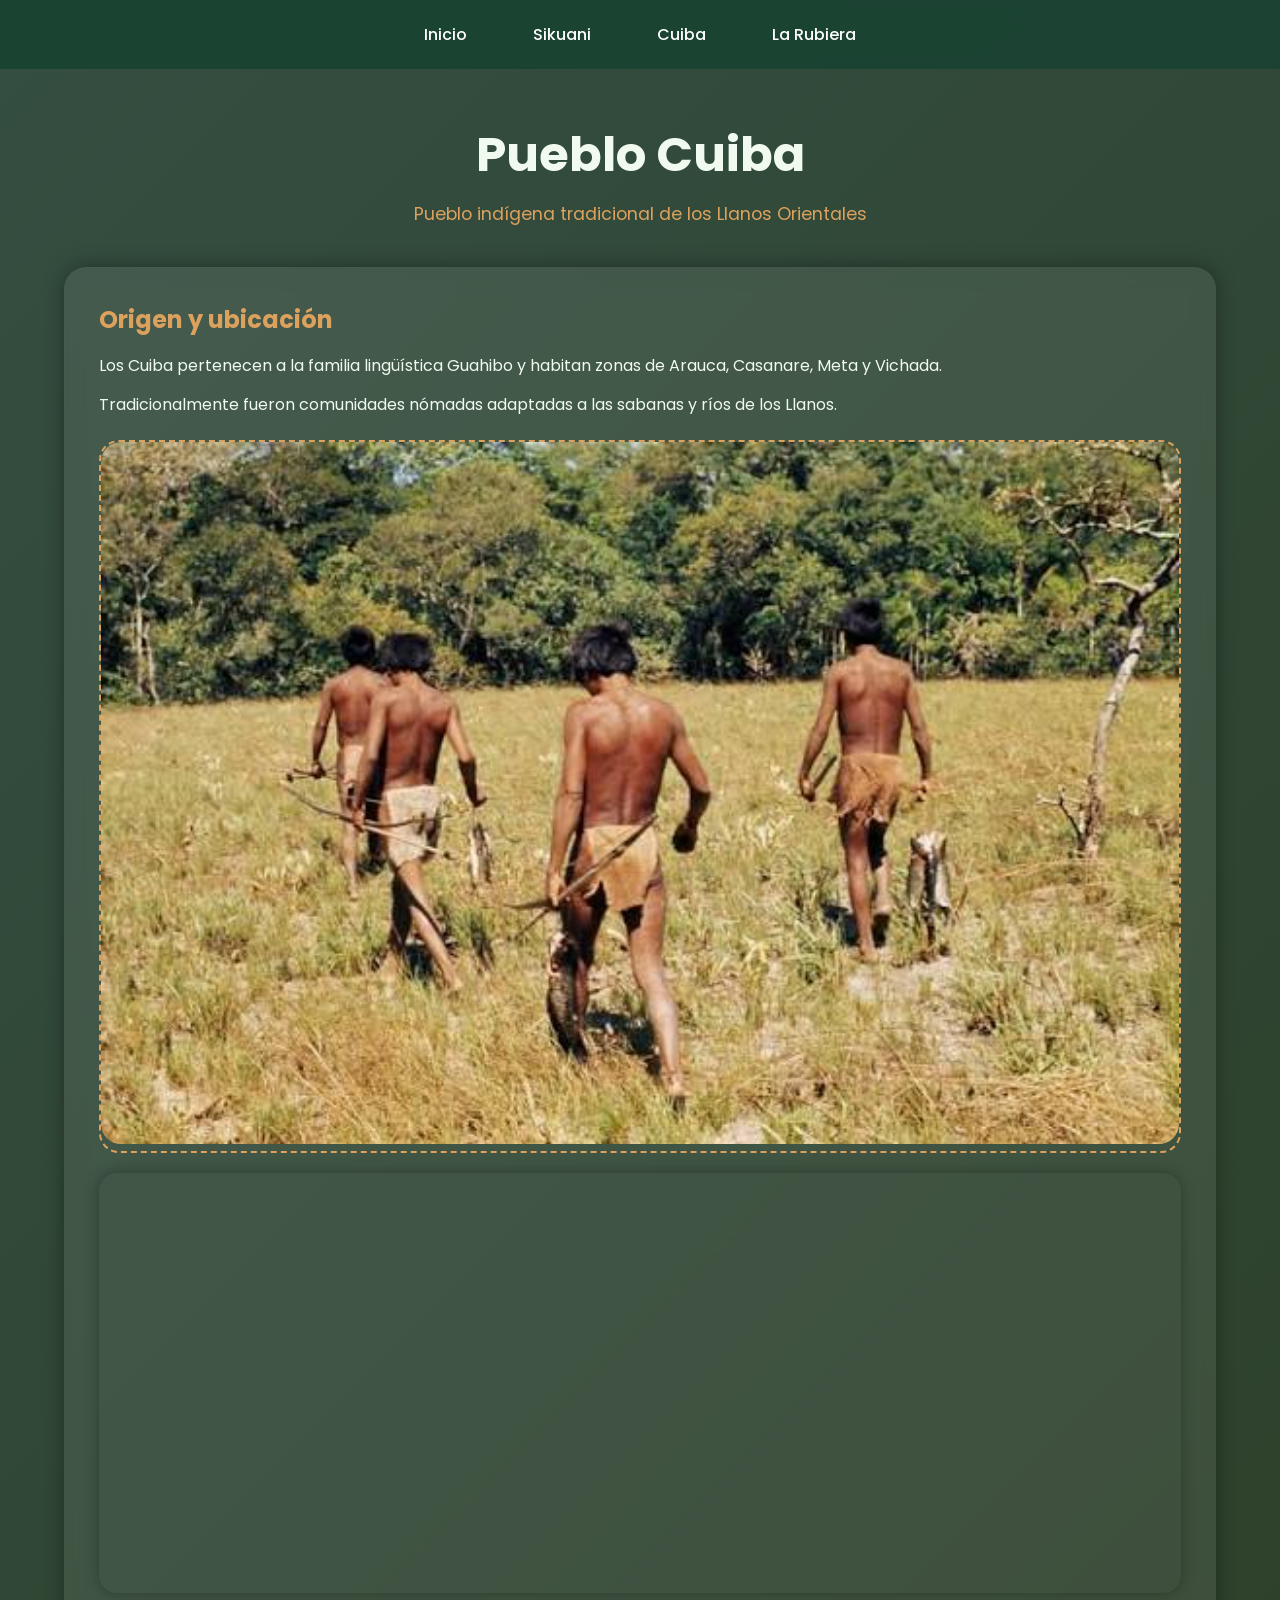
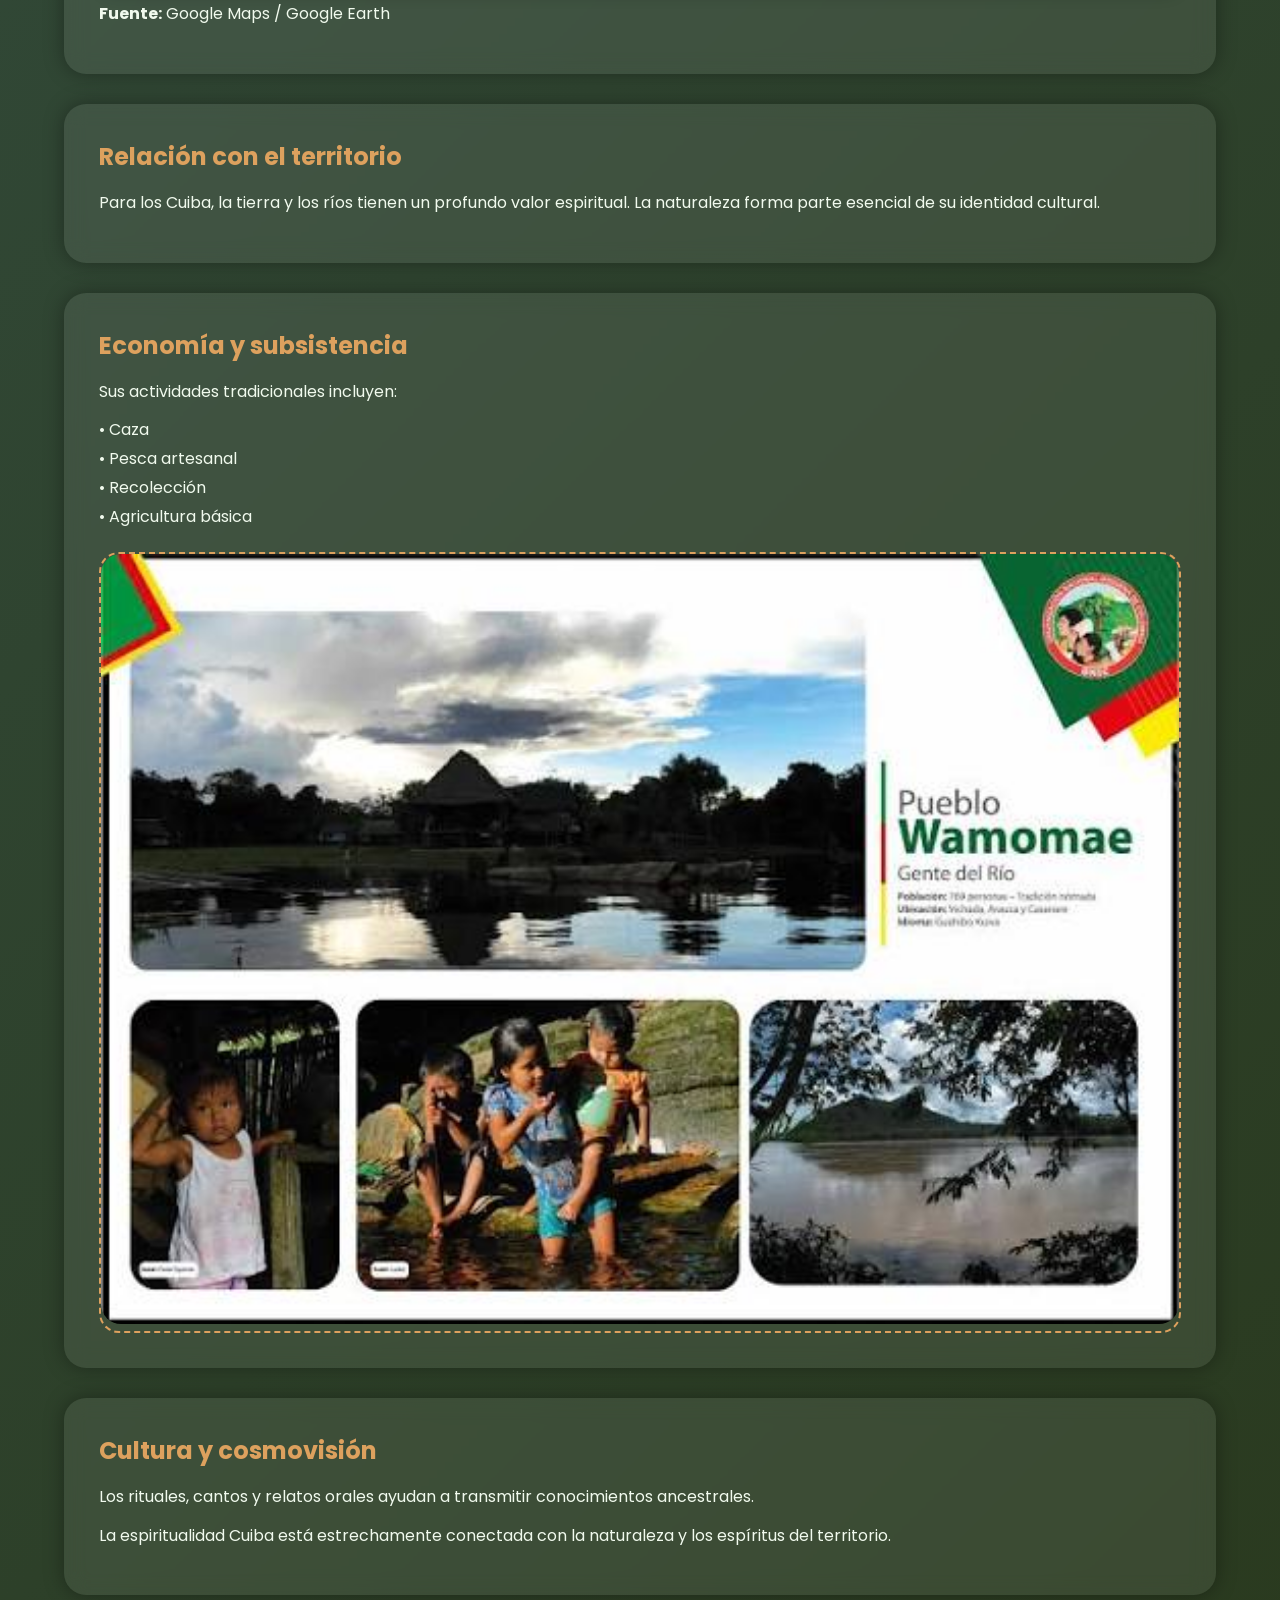
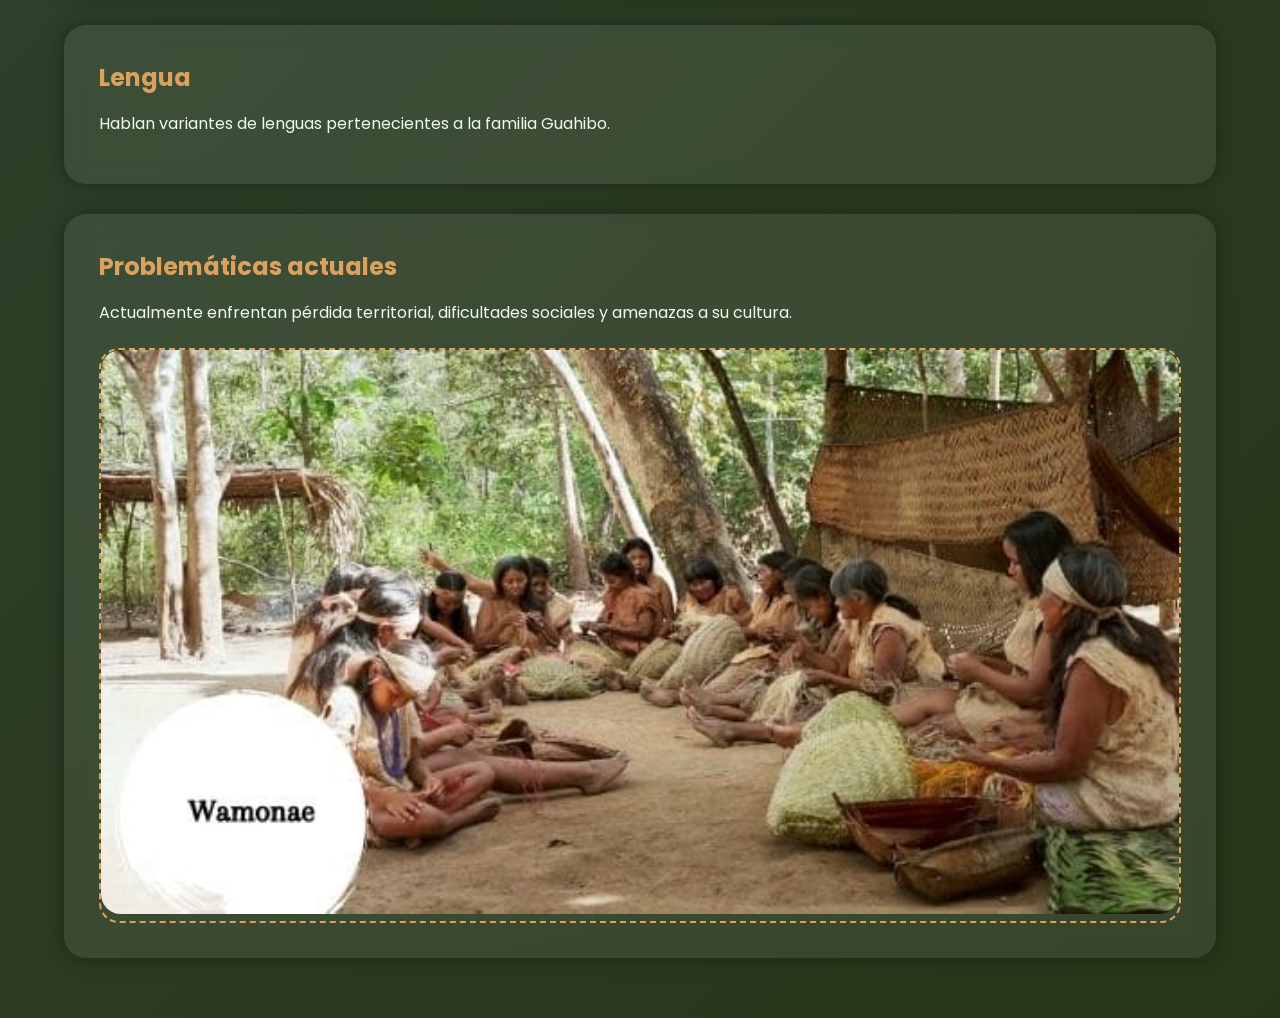
<file: cuiba.html>
<!-- ========================= -->
<!--         cuiba.html        -->
<!-- ========================= -->

<!DOCTYPE html>
<html lang="es">
<head>

<meta charset="UTF-8">
<meta name="viewport" content="width=device-width, initial-scale=1.0">

<title>Cuiba</title>

<link rel="stylesheet" href="estilos.css">

<link href="https://fonts.googleapis.com/css2?family=Poppins:wght@300;500;600&display=swap" rel="stylesheet">

</head>

<body>

<nav>
    <a href="index.html">Inicio</a>
    <a href="sikuani.html">Sikuani</a>
    <a href="cuiba.html">Cuiba</a>
    <a href="rubiera.html">La Rubiera</a>
</nav>

<div class="container">

    <h1 class="titulo">Pueblo Cuiba</h1>

    <p class="subtitulo">
        Pueblo indígena tradicional de los Llanos Orientales
    </p>

    <!-- ORIGEN -->
    <div class="card-big">

        <h2>Origen y ubicación</h2>

        <p>
        Los Cuiba pertenecen a la familia lingüística Guahibo
        y habitan zonas de Arauca, Casanare, Meta y Vichada.
        </p>

        <p>
        Tradicionalmente fueron comunidades nómadas
        adaptadas a las sabanas y ríos de los Llanos.
        </p>

        <!-- IMAGEN -->
        <div style="
            margin-top:20px;
            border-radius:20px;
            overflow:hidden;
            border:2px dashed #dda15e;
        ">

            <img src="imagenes/imagen4.jpeg"
            style="
                width:100%;
                border-radius:20px;
            ">

        </div>

        <iframe src="https://www.google.com/maps?q=Casanare,Colombia&output=embed"></iframe>

        <p><strong>Fuente:</strong> Google Maps / Google Earth</p>

    </div>

    <!-- TERRITORIO -->
    <div class="card-big">

        <h2>Relación con el territorio</h2>

        <p>
        Para los Cuiba, la tierra y los ríos tienen un profundo valor espiritual.
        La naturaleza forma parte esencial de su identidad cultural.
        </p>

    </div>

    <!-- ECONOMIA -->
    <div class="card-big">

        <h2>Economía y subsistencia</h2>

        <p>
        Sus actividades tradicionales incluyen:
        </p>

        <p>
        • Caza<br>
        • Pesca artesanal<br>
        • Recolección<br>
        • Agricultura básica
        </p>

        <!-- IMAGEN -->
        <div style="
            margin-top:20px;
            border-radius:20px;
            overflow:hidden;
            border:2px dashed #dda15e;
        ">

            <img src="imagenes/imagen6.jpeg"
            style="
                width:100%;
                border-radius:20px;
            ">

        </div>

    </div>

    <!-- CULTURA -->
    <div class="card-big">

        <h2>Cultura y cosmovisión</h2>

        <p>
        Los rituales, cantos y relatos orales
        ayudan a transmitir conocimientos ancestrales.
        </p>

        <p>
        La espiritualidad Cuiba está estrechamente conectada
        con la naturaleza y los espíritus del territorio.
        </p>

    </div>

    <!-- LENGUA -->
    <div class="card-big">

        <h2>Lengua</h2>

        <p>
        Hablan variantes de lenguas pertenecientes
        a la familia Guahibo.
        </p>

    </div>

    <!-- PROBLEMAS -->
    <div class="card-big">

        <h2>Problemáticas actuales</h2>

        <p>
        Actualmente enfrentan pérdida territorial,
        dificultades sociales y amenazas a su cultura.
        </p>

        <!-- IMAGEN -->
        <div style="
            margin-top:20px;
            border-radius:20px;
            overflow:hidden;
            border:2px dashed #dda15e;
        ">

            <img src="imagenes/imagen5.jpeg"
            style="
                width:100%;
                border-radius:20px;
            ">

        </div>

    </div>

</div>

</body>
</html>
</file>
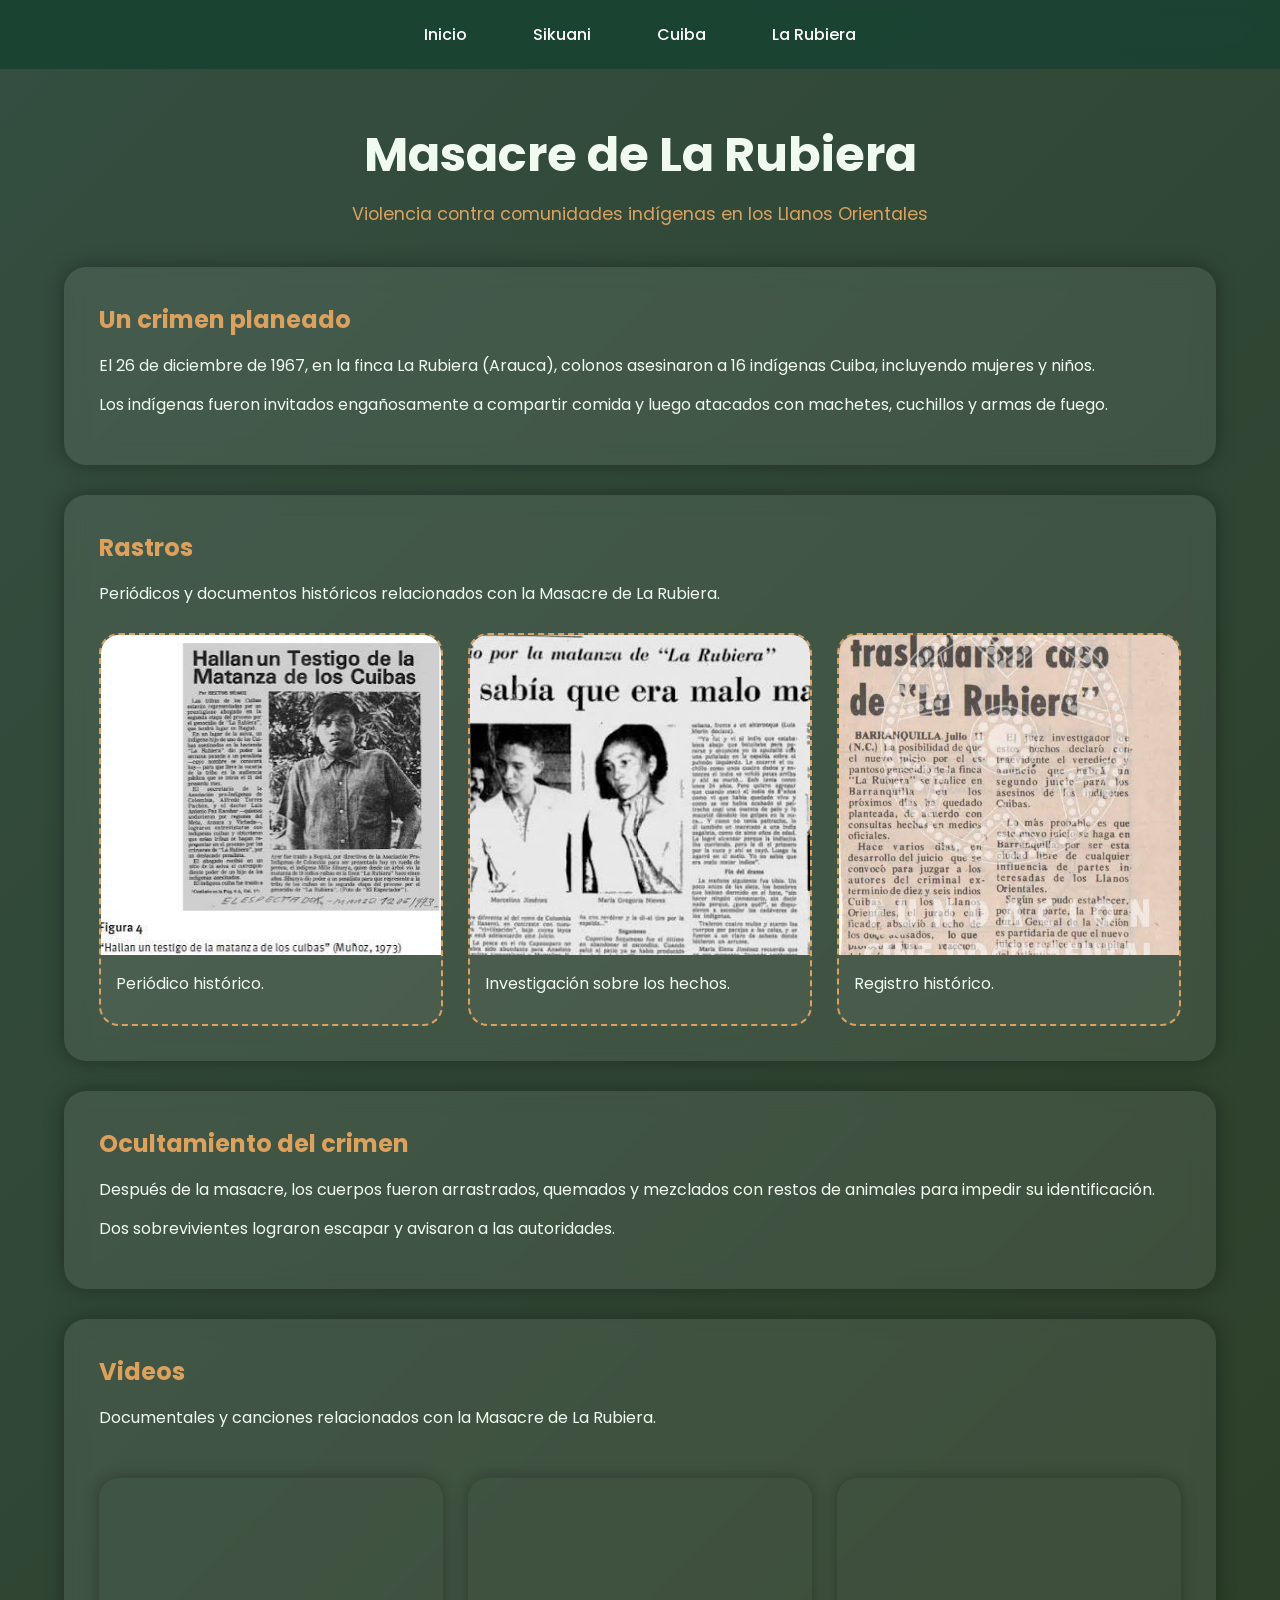
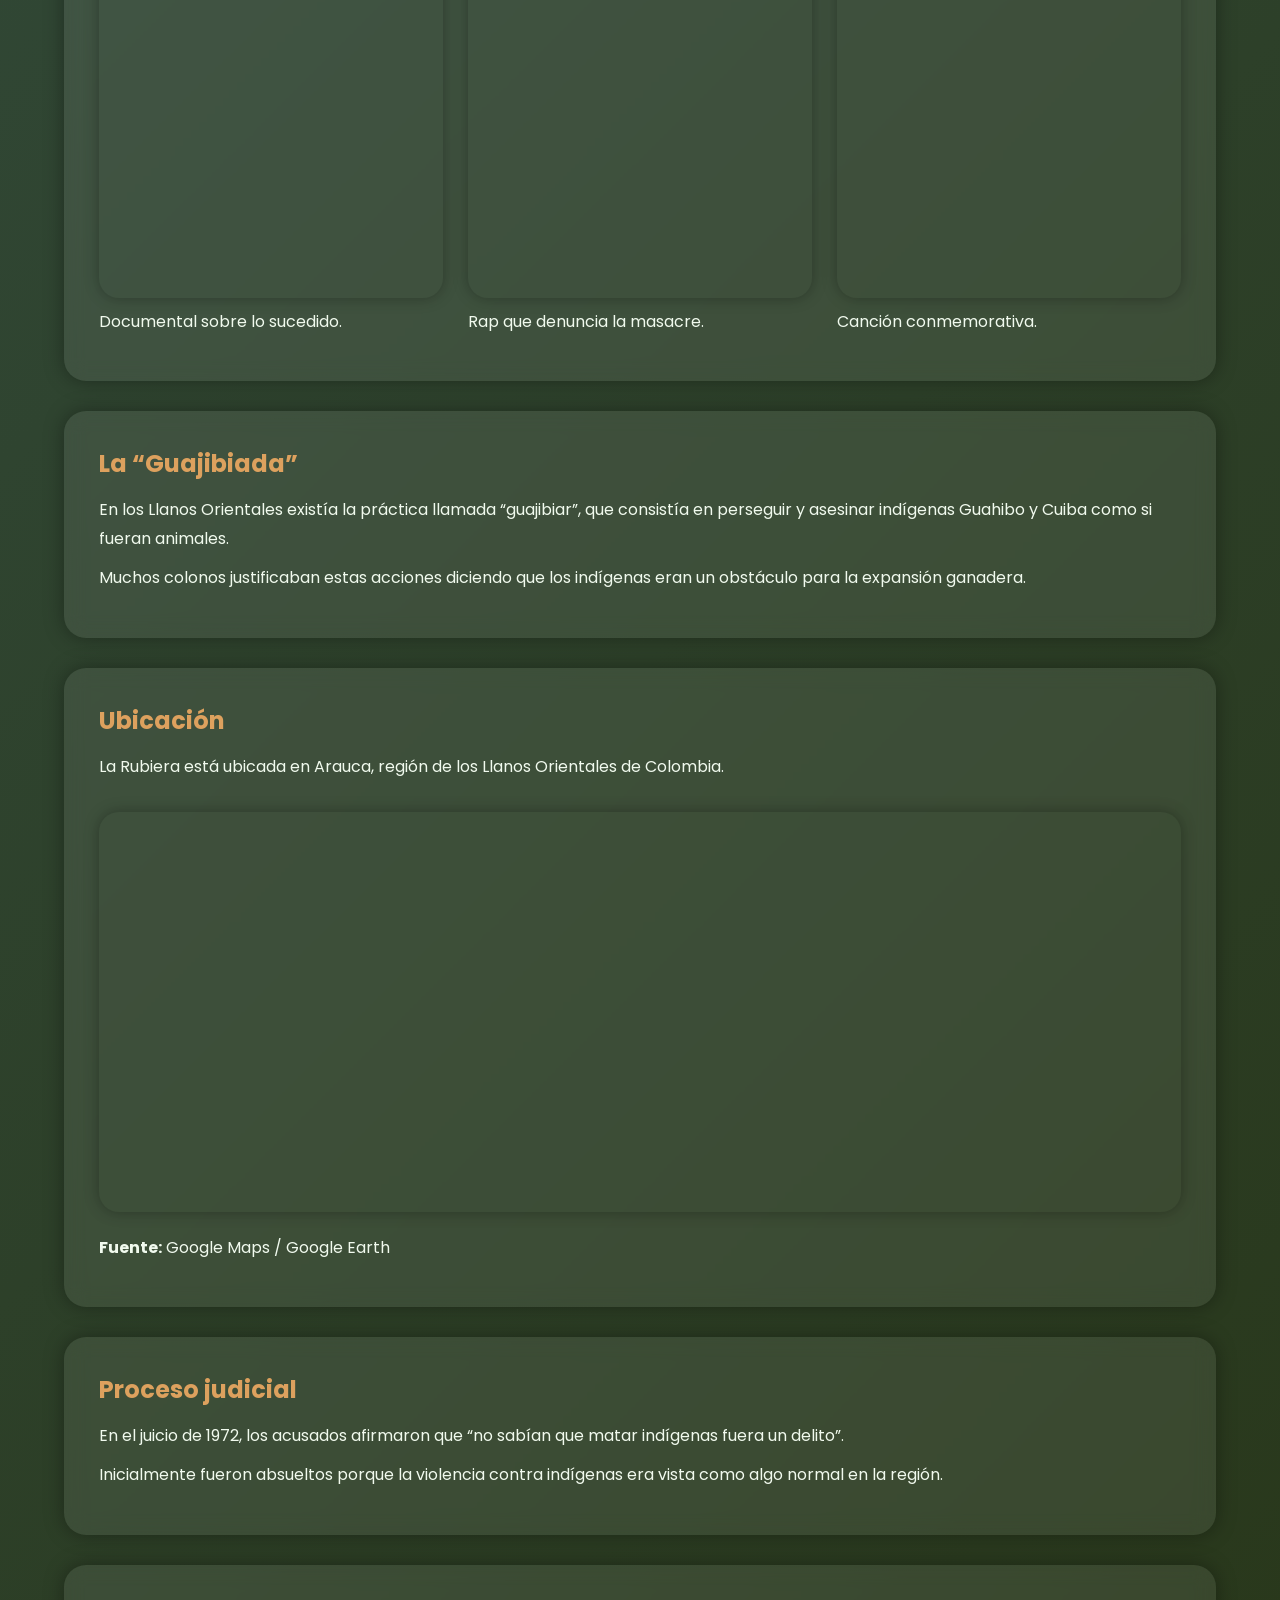
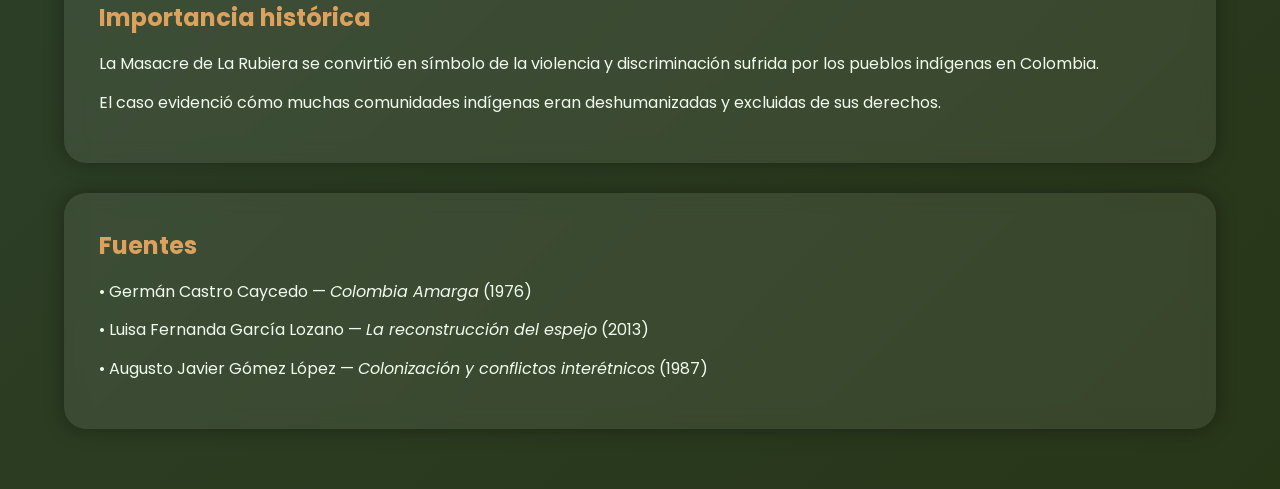
<file: rubiera.html>
<!DOCTYPE html>
<html lang="es">
<head>

<meta charset="UTF-8">
<meta name="viewport" content="width=device-width, initial-scale=1.0">

<title>Masacre de La Rubiera</title>

<link rel="stylesheet" href="estilos.css">

<link href="https://fonts.googleapis.com/css2?family=Poppins:wght@300;500;600&display=swap" rel="stylesheet">

</head>

<body>

<!-- NAVBAR -->
<nav>
    <a href="index.html">Inicio</a>
    <a href="sikuani.html">Sikuani</a>
    <a href="cuiba.html">Cuiba</a>
    <a href="rubiera.html">La Rubiera</a>
</nav>

<!-- CONTENIDO -->
<div class="container">

    <h1 class="titulo">Masacre de La Rubiera</h1>

    <p class="subtitulo">
        Violencia contra comunidades indígenas en los Llanos Orientales
    </p>

    <!-- INTRO -->
    <div class="card-big">

        <h2>Un crimen planeado</h2>

        <p>
        El 26 de diciembre de 1967, en la finca La Rubiera (Arauca),
        colonos asesinaron a 16 indígenas Cuiba, incluyendo mujeres y niños.
        </p>

        <p>
        Los indígenas fueron invitados engañosamente a compartir comida
        y luego atacados con machetes, cuchillos y armas de fuego.
        </p>

    </div>

    <!-- GALERÍA PRINCIPAL -->
    <div class="card-big">

        <h2>Rastros</h2>

        <p>
        Periódicos y documentos históricos relacionados
        con la Masacre de La Rubiera.
        </p>

        <div style="
            margin-top:25px;
            display:grid;
            grid-template-columns:repeat(auto-fit,minmax(250px,1fr));
            gap:25px;
        ">

            <!-- IMAGEN 1 -->
            <div style="
                background:rgba(255,255,255,0.05);
                border-radius:20px;
                overflow:hidden;
                border:2px dashed #dda15e;
                transition:0.4s;
            ">

                <img src="imagenes/imagen7.jpeg"
                style="
                     width:100%;
                     height:320px;
                     object-fit:cover;
                     display:block;
                ">

                <div style="padding:15px;">
                    <p>Periódico histórico.</p>
                </div>

            </div>

            <!-- IMAGEN 2 -->
            <div style="
                background:rgba(255,255,255,0.05);
                border-radius:20px;
                overflow:hidden;
                border:2px dashed #dda15e;
                transition:0.4s;
            ">

                <img src="imagenes/imagen8.jpeg"
                style="
                    width:100%;
                    height:320px;
                    object-fit:cover;
                    display:block;
                ">

                <div style="padding:15px;">
                    <p>Investigación sobre los hechos.</p>
                </div>

            </div>

            <!-- IMAGEN 3 -->
            <div style="
                background:rgba(255,255,255,0.05);
                border-radius:20px;
                overflow:hidden;
                border:2px dashed #dda15e;
                transition:0.4s;
            ">

                <img src="imagenes/imagen9.jpeg"
                style="
                     width:100%;
                     height:320px;
                     object-fit:cover;
                     display:block;
                ">

                <div style="padding:15px;">
                    <p>Registro histórico.</p>
                </div>

            </div>

        </div>

    </div>

    <!-- OCULTAMIENTO -->
    <div class="card-big">

        <h2>Ocultamiento del crimen</h2>

        <p>
        Después de la masacre, los cuerpos fueron arrastrados,
        quemados y mezclados con restos de animales para impedir
        su identificación.
        </p>

        <p>
        Dos sobrevivientes lograron escapar y avisaron a las autoridades.
        </p>

    </div>

    <!-- VIDEOS -->
    <div class="card-big">

        <h2>Videos</h2>

        <p>
        Documentales y canciones relacionados
        con la Masacre de La Rubiera.
        </p>

        <div style="
            margin-top:25px;
            display:grid;
            grid-template-columns:repeat(auto-fit,minmax(300px,1fr));
            gap:25px;
            align-items:start;
        ">

            <!-- VIDEO 1 -->
            <div>

                <iframe
                    width="100%"
                    height="220"
                    src="https://www.youtube.com/embed/QMyDn4wjnBc"
                    title="Video 1"
                    frameborder="0"
                    allowfullscreen
                    style="
                        border-radius:20px;
                        display:block;
                    ">
                </iframe>

                <p style="margin-top:10px;">
                    Documental sobre lo sucedido.
                </p>

            </div>

            <!-- VIDEO 2 -->
            <div>

                <iframe
                    width="100%"
                    height="220"
                    src="https://www.youtube.com/embed/BCNeJM_neHM"
                    title="Video 2"
                    frameborder="0"
                    allowfullscreen
                    style="
                        border-radius:20px;
                        display:block;
                    ">
                </iframe>

                <p style="margin-top:10px;">
                    Rap que denuncia la masacre.
                </p>

            </div>

            <!-- VIDEO 3 -->
            <div>

                <iframe
                    width="100%"
                    height="220"
                    src="https://www.youtube.com/embed/5EFR0X1fIv4"
                    title="Video 3"
                    frameborder="0"
                    allowfullscreen
                    style="
                        border-radius:20px;
                        display:block;
                    ">
                </iframe>

                <p style="margin-top:10px;">
                    Canción conmemorativa.
                </p>

            </div>

        </div>

    </div>

    <!-- GUAJIBIADA -->
    <div class="card-big">

        <h2>La “Guajibiada”</h2>

        <p>
        En los Llanos Orientales existía la práctica llamada
        “guajibiar”, que consistía en perseguir y asesinar indígenas
        Guahibo y Cuiba como si fueran animales.
        </p>

        <p>
        Muchos colonos justificaban estas acciones diciendo que
        los indígenas eran un obstáculo para la expansión ganadera.
        </p>

    </div>

    <!-- MAPA -->
    <div class="card-big">

        <h2>Ubicación</h2>

        <p>
        La Rubiera está ubicada en Arauca,
        región de los Llanos Orientales de Colombia.
        </p>

        <iframe
            src="https://www.google.com/maps?q=Arauca,Colombia&output=embed"
            style="
                width:100%;
                height:400px;
                border:none;
                border-radius:20px;
                margin-top:20px;
            ">
        </iframe>

        <p style="margin-top:15px;">
            <strong>Fuente:</strong> Google Maps / Google Earth
        </p>

    </div>

    <!-- JUICIO -->
    <div class="card-big">

        <h2>Proceso judicial</h2>

        <p>
        En el juicio de 1972, los acusados afirmaron que
        “no sabían que matar indígenas fuera un delito”.
        </p>

        <p>
        Inicialmente fueron absueltos porque la violencia
        contra indígenas era vista como algo normal en la región.
        </p>

    </div>

    <!-- IMPORTANCIA -->
    <div class="card-big">

        <h2>Importancia histórica</h2>

        <p>
        La Masacre de La Rubiera se convirtió en símbolo
        de la violencia y discriminación sufrida por los pueblos indígenas
        en Colombia.
        </p>

        <p>
        El caso evidenció cómo muchas comunidades indígenas
        eran deshumanizadas y excluidas de sus derechos.
        </p>

    </div>

    <!-- FUENTES -->
    <div class="card-big">

        <h2>Fuentes</h2>

        <p>
        • Germán Castro Caycedo —
        <i>Colombia Amarga</i> (1976)
        </p>

        <p>
        • Luisa Fernanda García Lozano —
        <i>La reconstrucción del espejo</i> (2013)
        </p>

        <p>
        • Augusto Javier Gómez López —
        <i>Colonización y conflictos interétnicos</i> (1987)
        </p>

    </div>

</div>

</body>
</html>
</file>
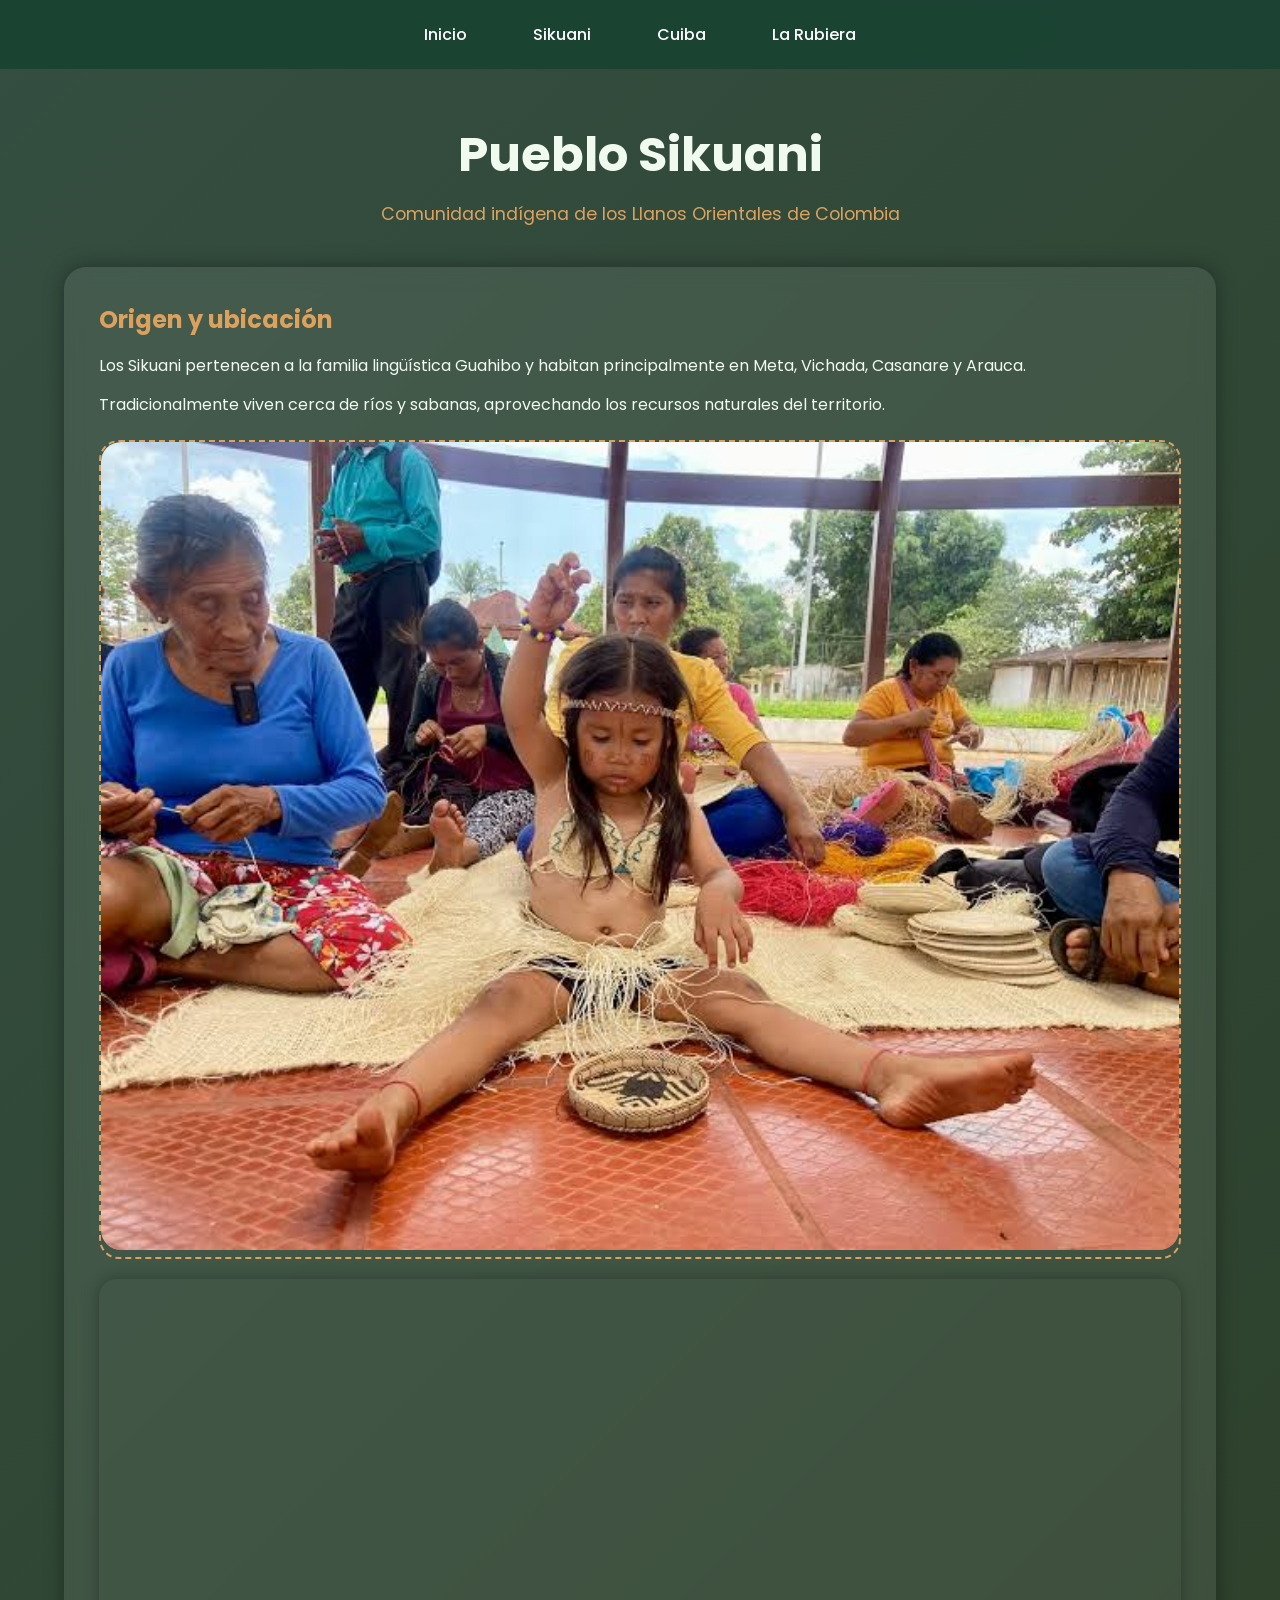
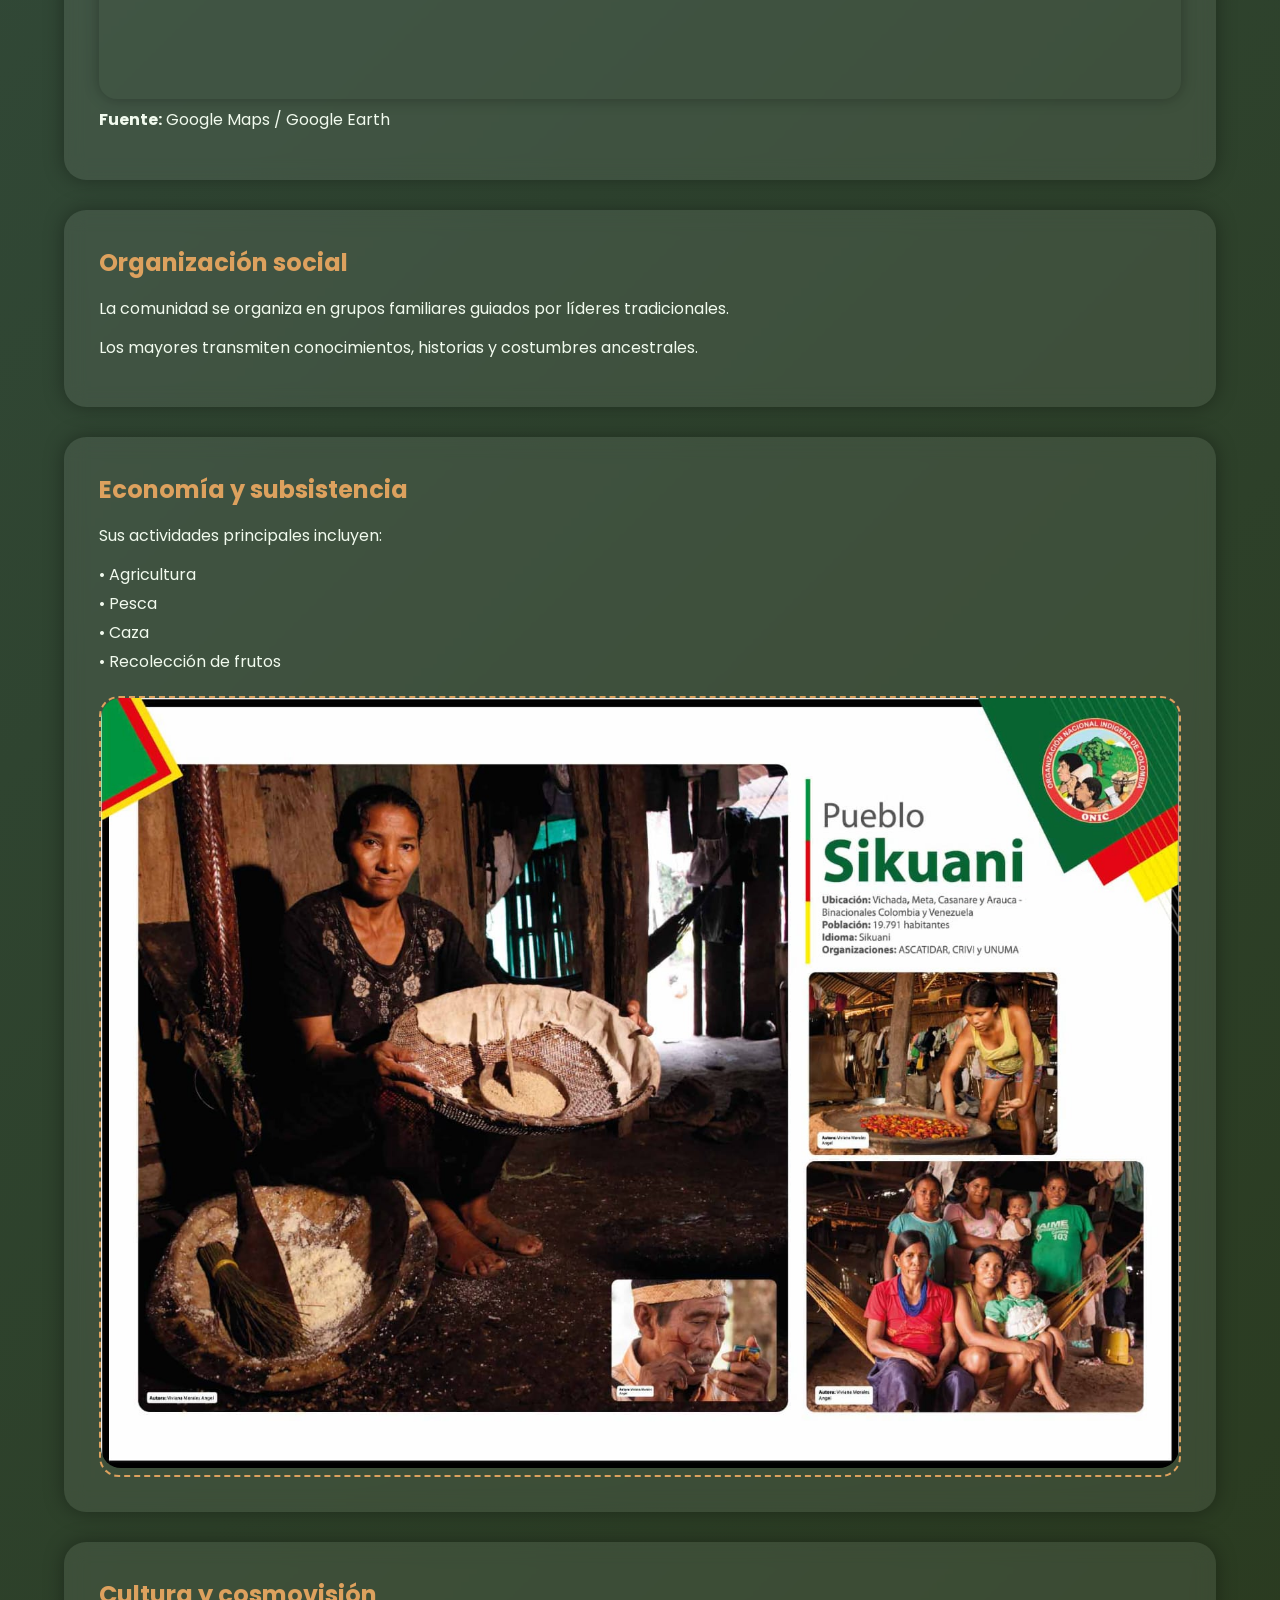
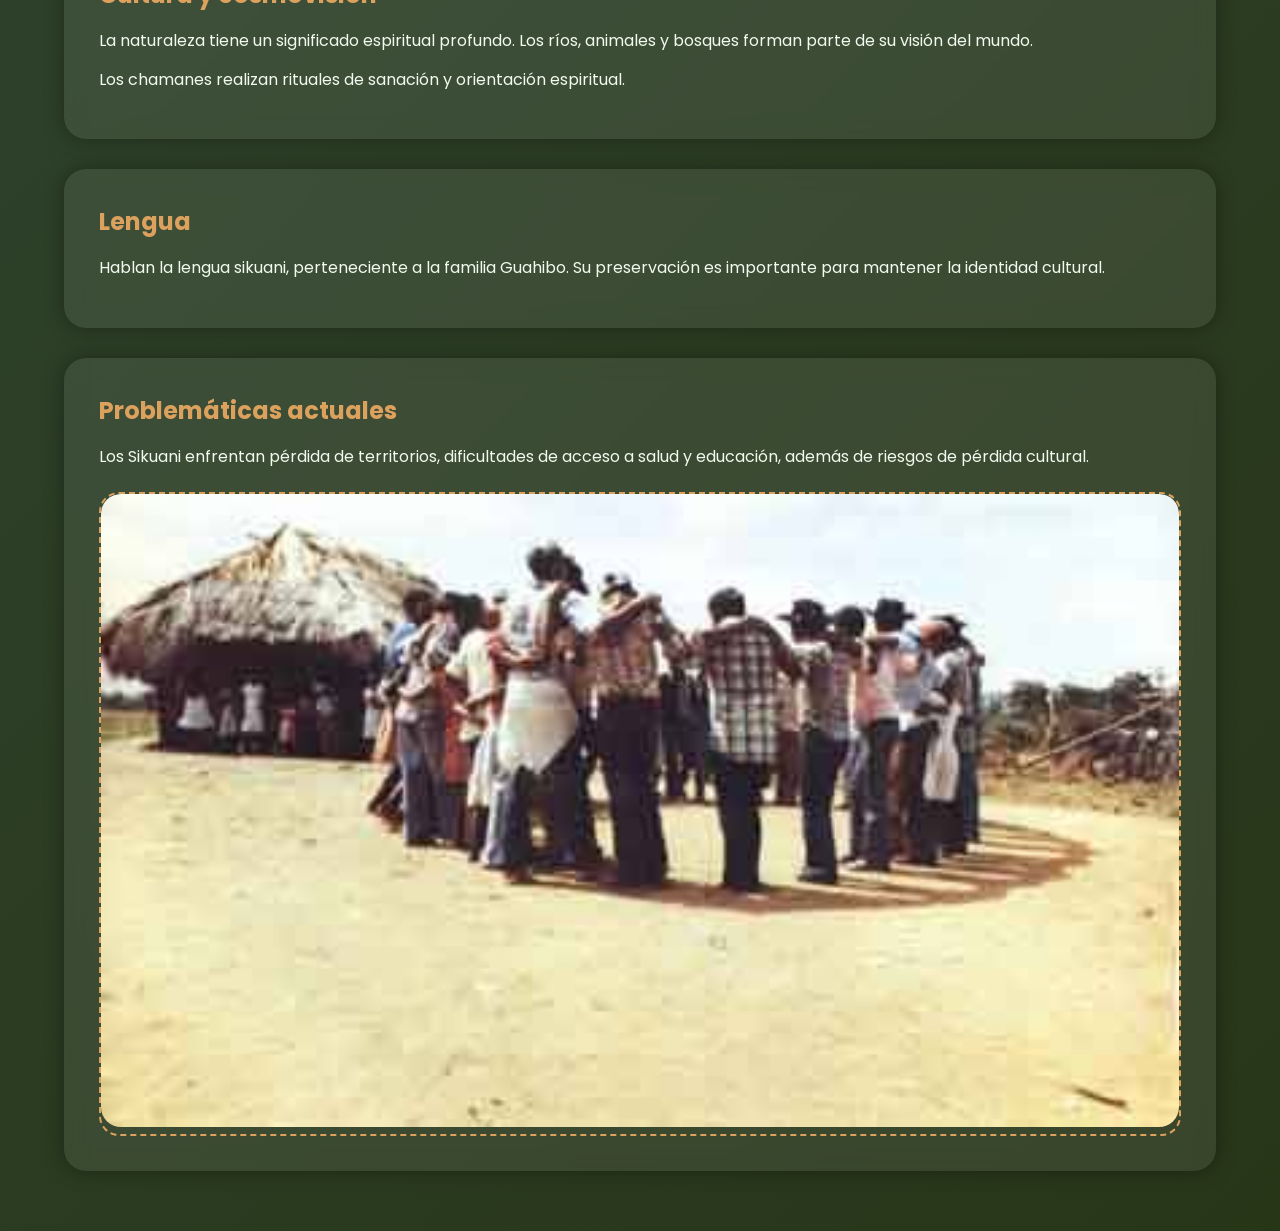
<file: sikuani.html>
<!-- ========================= -->
<!--       sikuani.html        -->
<!-- ========================= -->

<!DOCTYPE html>
<html lang="es">
<head>

<meta charset="UTF-8">
<meta name="viewport" content="width=device-width, initial-scale=1.0">

<title>Sikuani</title>

<link rel="stylesheet" href="estilos.css">

<link href="https://fonts.googleapis.com/css2?family=Poppins:wght@300;500;600&display=swap" rel="stylesheet">

</head>

<body>

<nav>
    <a href="index.html">Inicio</a>
    <a href="sikuani.html">Sikuani</a>
    <a href="cuiba.html">Cuiba</a>
    <a href="rubiera.html">La Rubiera</a>
</nav>

<div class="container">

    <h1 class="titulo">Pueblo Sikuani</h1>

    <p class="subtitulo">
        Comunidad indígena de los Llanos Orientales de Colombia
    </p>

    <!-- ORIGEN -->
    <div class="card-big">

        <h2>Origen y ubicación</h2>

        <p>
        Los Sikuani pertenecen a la familia lingüística Guahibo
        y habitan principalmente en Meta, Vichada, Casanare y Arauca.
        </p>

        <p>
        Tradicionalmente viven cerca de ríos y sabanas,
        aprovechando los recursos naturales del territorio.
        </p>

        <!-- IMAGEN -->
        <div style="
            margin-top:20px;
            border-radius:20px;
            overflow:hidden;
            border:2px dashed #dda15e;
        ">

            <img src="imagenes/imagen2.jpeg"
            style="
                width:100%;
                border-radius:20px;
                
            ">

        </div>

        <iframe src="https://www.google.com/maps?q=Vichada,Colombia&output=embed"></iframe>

        <p><strong>Fuente:</strong> Google Maps / Google Earth</p>

    </div>

    <!-- ORGANIZACION -->
    <div class="card-big">

        <h2>Organización social</h2>

        <p>
        La comunidad se organiza en grupos familiares guiados
        por líderes tradicionales.
        </p>

        <p>
        Los mayores transmiten conocimientos,
        historias y costumbres ancestrales.
        </p>

    </div>

    <!-- ECONOMIA -->
    <div class="card-big">

        <h2>Economía y subsistencia</h2>

        <p>
        Sus actividades principales incluyen:
        </p>

        <p>
        • Agricultura<br>
        • Pesca<br>
        • Caza<br>
        • Recolección de frutos
        </p>

        <!-- IMAGEN -->
        <div style="
            margin-top:20px;
            border-radius:20px;
            overflow:hidden;
            border:2px dashed #dda15e;
        ">

            <img src="imagenes/imagen1.jpeg"
            style="
                width:100%;
                border-radius:20px;
            
            ">

        </div>

    </div>

    <!-- CULTURA -->
    <div class="card-big">

        <h2>Cultura y cosmovisión</h2>

        <p>
        La naturaleza tiene un significado espiritual profundo.
        Los ríos, animales y bosques forman parte de su visión del mundo.
        </p>

        <p>
        Los chamanes realizan rituales de sanación
        y orientación espiritual.
        </p>

    </div>

    <!-- LENGUA -->
    <div class="card-big">

        <h2>Lengua</h2>

        <p>
        Hablan la lengua sikuani, perteneciente a la familia Guahibo.
        Su preservación es importante para mantener la identidad cultural.
        </p>

    </div>

    <!-- PROBLEMAS -->
    <div class="card-big">

        <h2>Problemáticas actuales</h2>

        <p>
        Los Sikuani enfrentan pérdida de territorios,
        dificultades de acceso a salud y educación,
        además de riesgos de pérdida cultural.
        </p>

        <!-- IMAGEN -->
        <div style="
            margin-top:20px;
            border-radius:20px;
            overflow:hidden;
            border:2px dashed #dda15e;
        ">

            <img src="imagenes/imagen3.jpeg"
            style="
                width:100%;
                border-radius:20px;
                
            ">

        </div>

    </div>

</div>

</body>
</html>
</file>
<file: estilos.css>
/* RESET */
* {
    margin: 0;
    padding: 0;
    box-sizing: border-box;
}

/* BODY */
body {
    font-family: 'Poppins', sans-serif;
    background: linear-gradient(135deg, #344e41, #283618);
    color: #f1faee;
    min-height: 100vh;
}

/* NAVBAR */
nav {
    width: 100%;
    background: rgba(27, 67, 50, 0.95);
    display: flex;
    justify-content: center;
    align-items: center;
    padding: 12px;
    position: sticky;
    top: 0;
    z-index: 1000;
    backdrop-filter: blur(10px);
}

nav a {
    color: white;
    text-decoration: none;
    margin: 0 15px;
    padding: 10px 18px;
    border-radius: 10px;
    transition: 0.3s;
    font-weight: 500;
}

nav a:hover {
    background: #dda15e;
    color: black;
}

/* CONTENEDOR */
.container {
    width: 90%;
    max-width: 1200px;
    margin: auto;
    padding: 30px 0;
}

/* TITULOS */
.titulo {
    text-align: center;
    font-size: 3rem;
    margin-top: 20px;
    color: #f1faee;
}

.subtitulo {
    text-align: center;
    margin-top: 10px;
    margin-bottom: 40px;
    color: #dda15e;
    font-size: 1.1rem;
}

/* GRID TARJETAS INICIO */
.grid {
    display: grid;
    grid-template-columns: repeat(auto-fit, minmax(320px, 1fr));
    gap: 25px;
}

/* TARJETAS INICIO */
.card {
    background: rgba(255,255,255,0.08);
    border-radius: 20px;
    padding: 25px;
    text-decoration: none;
    color: white;
    transition: 0.4s;
    box-shadow: 0 0 20px rgba(0,0,0,0.4);
    backdrop-filter: blur(10px);
    overflow: hidden;
    position: relative;
}

/* EFECTO HOVER */
.card:hover {
    transform: translateY(-8px) scale(1.02);
    background: rgba(221,161,94,0.25);
    box-shadow: 0 0 25px rgba(221,161,94,0.6);
}

/* ICONOS */
.card img {
    width: 90px;
    margin-bottom: 15px;
    transition: 0.4s;
}

.card:hover img {
    transform: scale(1.1) rotate(3deg);
}

/* TITULO TARJETAS */
.card h2 {
    margin-bottom: 12px;
    color: #dda15e;
}

/* TEXTO TARJETAS */
.card p {
    line-height: 1.6;
    font-size: 0.95rem;
}

/* TARJETA WAYUU */
.wayuu {
    background: rgba(188,108,37,0.25);
}

/* PAGINAS INTERNAS */
.card-big {
    background: rgba(255,255,255,0.08);
    padding: 35px;
    border-radius: 22px;
    margin-bottom: 30px;
    transition: 0.4s;
    cursor: pointer;
    backdrop-filter: blur(10px);
    box-shadow: 0 0 20px rgba(0,0,0,0.35);
}

/* EFECTO TARJETAS GRANDES */
.card-big:hover {
    transform: scale(1.015);
    background: rgba(221,161,94,0.22);
    box-shadow: 0 0 30px rgba(221,161,94,0.5);
}

/* TITULOS INTERNOS */
.card-big h2 {
    color: #dda15e;
    margin-bottom: 15px;
}

/* PARRAFOS */
.card-big p {
    line-height: 1.8;
    font-size: 1rem;
    margin-bottom: 10px;
}

/* MAPAS */
iframe {
    width: 100%;
    height: 420px;
    border: none;
    border-radius: 18px;
    margin-top: 20px;
    box-shadow: 0 0 15px rgba(0,0,0,0.3);
}

/* SCROLL */
::-webkit-scrollbar {
    width: 10px;
}

::-webkit-scrollbar-track {
    background: #283618;
}

::-webkit-scrollbar-thumb {
    background: #dda15e;
    border-radius: 10px;
}

/* RESPONSIVE */
@media(max-width: 768px){

    .titulo {
        font-size: 2.2rem;
    }

    .grid {
        grid-template-columns: 1fr;
    }

    nav {
        flex-wrap: wrap;
    }

    nav a {
        margin: 5px;
    }

    iframe {
        height: 300px;
    }

}

/* TARJETA RUBIERA */
.rubiera {
    background: rgba(120,40,40,0.35);
}

.rubiera:hover {
    background: rgba(180,60,60,0.5);
}
</file>
